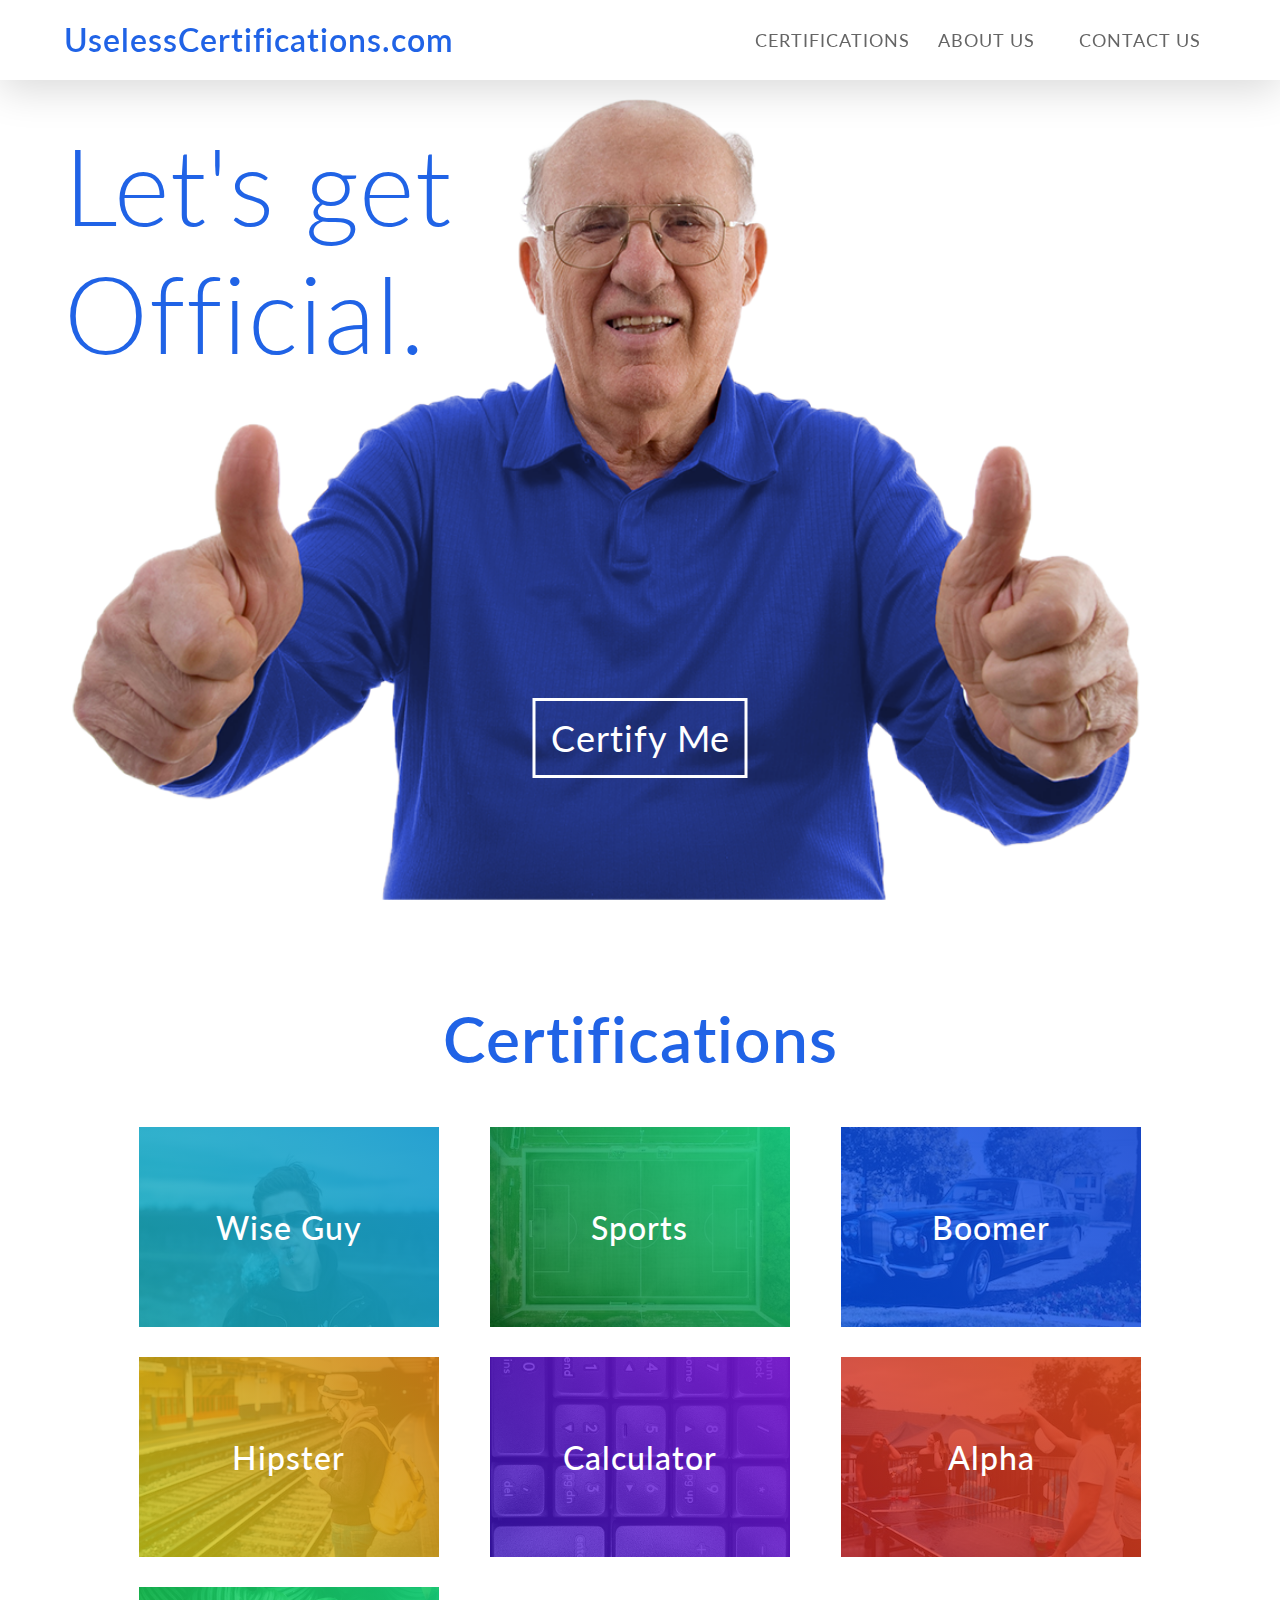
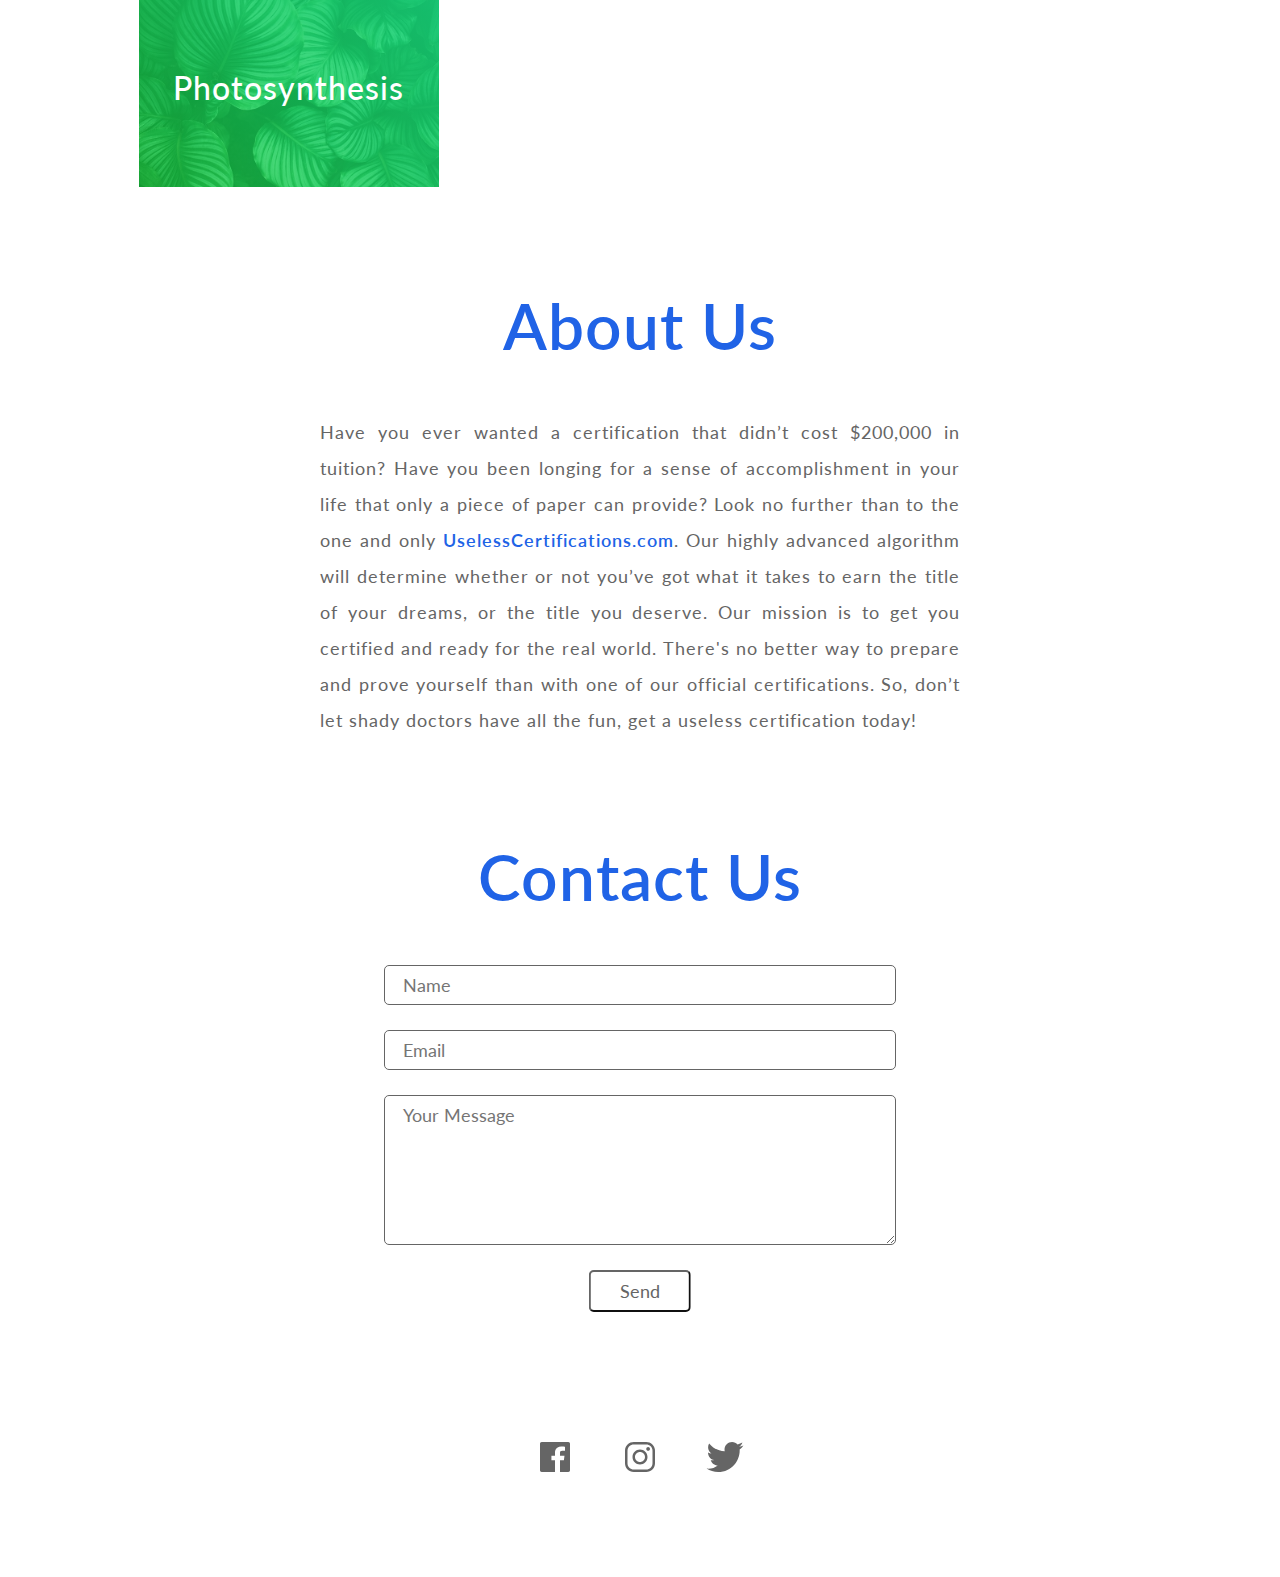
<file: index.html>
<!DOCTYPE html>
<html lang="en">

<head>
  <!-- Global site tag (gtag.js) - Google Analytics -->
  <script async src="https://www.googletagmanager.com/gtag/js?id=UA-149507678-1"></script>
  <script src="analytics.js" type="text/javascript"></script>
  
  <!-- Meta Data -->
  <meta charset="UTF-8">
  <meta name="viewport" content="width=device-width, initial-scale=1.0">
  <meta name="description" content="Free useless certification to share with your friends and family">
  <meta name="keywords" content="useless online, certifications, online certifications, funny certifications, official online, official funny, quiz game, funny quiz, parody certification, free easy online certifications, funny online certifications">
  <meta name="author" content="Joey Harig, Atticus Ezis">
  <title>Useless Certifications</title>
  
  <!-- Styles -->
  <link href="https://fonts.googleapis.com/css?family=Lato:100,300,400,600,900" rel="stylesheet" type="text/css">
  <link rel="stylesheet" href="assets/style.css">
  
</head>

<body>

    <div id="top"></div>
    <div id="navigation" class="sticky">
        <a class="logo" href="#top" name="home_link">UselessCertifications.com</a>
        <a class="nav-item" href="#certifications" name="certifications_link">CERTIFICATIONS</a>
        <a class="nav-item" href="#about" name="about_link">ABOUT US</a>
        <a class="nav-item" href="#contact" name="contact_link">CONTACT US</a>
        <div id="menu"></div>
        <div  class="nav-item" id="menu-close"></div>
    </div>

    <header id="header">
        <h1 class="slogan">Let's get Official.</h1>
        <a class="btn btn-certify-me" href="#cert" name="certify_me_btn">Certify Me</a>
    </header>

    <!------------------------------ Certifications --------------------------->
    <section id="certifications" class="section">
        <div id="cert"></div>
        <h1 class="section-title ">Certifications</h1>
        <div class="topics">
            <div class="topic" id="wiseguy" name="wiseguy_quiz">Wise Guy</div>
            <div class="topic" id="sports" name="sports_quiz">Sports</div>
            <div class="topic" id="boomer" name="boomer_quiz">Boomer</div>
            <div class="topic" id="hipster" name="hipster_quiz">Hipster</div>
            <div class="topic" id="calculator" name="calculator_quiz">Calculator</div>
            <div class="topic" id="alpha" name="alpha_quiz">Alpha</div>
            <div class="topic" id="photosynthesis" name="photosynthesis_quiz">Photosynthesis</div>
        </div>
    </section>
    <!------------------------------ About --------------------------->
    <section id="about" class="section">
        <h1 class="section-title ">About Us</h1>
        <div class="about-body">
        Have you ever wanted a certification that didn’t cost $200,000 in tuition? Have you been longing for a sense of accomplishment in your life that only a piece of paper can provide? Look no further than to the one and only <p class="bold">UselessCertifications.com</p>. Our highly advanced algorithm will determine whether or not you’ve got what it takes to earn the title of your dreams, or the title you deserve. Our mission is to get you certified and ready for the real world. There's no better way to prepare and prove yourself than with one of our official certifications. So, don’t let shady doctors have all the fun, get a useless certification today!
        </div>
    </section>

    <!------------------------------ Contact --------------------------->
    <section id="contact" class="section">
        <h1 class="section-title ">Contact Us</h1>
        <div class="contact-form">
            <form action="https://formkeep.com/f/b313077a3e76"
                  accept-charset="UTF-8"
                  enctype="multipart/form-data"
                  method="POST">
                
                <div class="form-row">
                    <input class="form-input" type="text" name="name" id="name" placeholder="Name" required>
                </div>

                <div class="form-row">
                    <input class="form-input" type="email" name="email" id="email" placeholder="Email" required>
                </div>
                
                <div class="form-row">
                    <textarea class="form-text-area" name="message" id="message" placeholder="Your Message" rows="6"></textarea>
                </div>

                <div class="form-row">
                    <input type="submit" class="form-input btn" value="Send" name="send_contact_form_btn">
                </div>

            </form>
        </div>
    </section>
    <!------------------------------ Footer --------------------------->
    <footer>
            <div class="footer-item btn" id="facebook-link" name="facebook_link"></div>
            <div class="footer-item btn" id="instagram-link" name="instagram_link"></div>
            <div class="footer-item btn" id="twitter-link" name="twitter_link"></div>
    </footer>
    
    <!------------------------------ Quiz screen --------------------------->
    <div  id="certification-quiz-screen">
        <div id="certification-quiz">
            
            <svg class="btn" id="close"></svg>

            <div id="title-box">
                <div id="quiz-title"></div>
                <div id="quiz-description"></div>
                <div class="btn" id="button-start" name="start_quiz_btn">Start</div>
            </div>

            <div id="question-box">
                <div id="question-title"></div>
                <div id="question-description"></div>

                <div id="options-box">
                    <div class="option-box" id="option-a">
                        <div class="option-selector">a ) </div>
                        <div class="option-text"></div>
                    </div>

                    <div class="option-box" id="option-b">
                        <div class="option-selector">b ) </div>
                        <div class="option-text"></div>
                    </div>

                    <div class="option-box" id="option-c">
                        <div class="option-selector">c ) </div>
                        <div class="option-text"></div>
                    </div>

                    <div class="option-box" id="option-d">
                    <div class="option-selector">d ) </div>
                        <div class="option-text"></div>
                    </div>
                </div>

                <div class="btn" id="button-next">Next</div>

            </div>

            <div id="results-box">
                <div id="results-title"></div>
                <div id="results-description"></div>
                <div class="btn" id="results-download" name="download_btn">View Certificate</div>
                <div class="btn" id="dumbass-download" name="download_dumbass_btn">View Certificate</div>
            </div>
        </div>
    </div>
  <script src="app.js" type="text/javascript"></script>
</body>

</html>
</file>
<file: assets/style.css>
:root {
  --primary: rgb(32,99,230); /* blue */
  --primary-light: rgba(32,99,230, 0.7); /* light blue */
  --primary-lightest: rgba(32,99,230, 0.9);
  --grey-dark: rgb(101,101,101) ;
  --grey-light: rgb(236,236,236);
  --white: rgb(255,255,255);
}

html {
  /* border-box box model allows us to add padding and border to our elements without increasing their size */
  box-sizing: border-box;
  /*text-shadow: 0 2px 0 rgba(0, 0, 0, 0.07);*/
}

/*
  Inherit box-sizing: border-box; from our <html> selector
*/
*,
*:before,
*:after {
  box-sizing: border-box;
  font-family: Lato;
  margin: 0;
  padding: 0;
}

body {
  background-color: var(--white);
  background-size: 340px, auto;
  background-attachment: fixed;
  letter-spacing: 1px;
  width: 100vw;
}

a {
  text-decoration: none;
}

.sticky {
  position: -webkit-sticky; /* Safari */
  position: sticky;
}

/* NAVIGATION */

#navigation {
  display: grid;
  box-shadow: 0px 10px 40px rgba(0, 0, 0, 0.15);
  z-index: 2;
  background-color: var(--white);
  top: 0;
}

.nav-item {
  display: grid;
  align-items: center;
  justify-content: center;
  font-size: 18px;
  font-weight: 400;
  color: var(--grey-dark);
}

.nav-item:hover, .nav-item:active{
  color: var(--primary);
}

.logo {
  display: grid;
  align-items: center;
  color: var(--primary);
  font-size: 32px;
  font-weight: 600;
}

#menu, #menu-close{
  visibility: hidden;
}



/* HEADER */

#header {
  position: relative;
  display: block;
  height: calc(100vh - 80px);
  width: 100%;
  background-size: cover;
  background-position: top;
  z-index: 1;
}

.btn {
  cursor: pointer;
}

.slogan {
  position: relative;
  display: block;
  font-weight: 300;
  color: var(--primary);
}

.btn-certify-me {
  position: absolute;
  left: 50%;
  transform: translate(-50%, -50%);
  font-weight: 400;
  border-style: solid;
  color: var(--white);
  border-color: var(--white);
}

#certifications {
  position: relative;
  width: 80%;
  left: 50%;
  transform: translate(-50%, 0%);
}

.section-title {
  text-align: center;
  margin: 100px 0px 50px 0px;
  font-size: 64px;
  font-weight: 600;
  color: var(--primary);
}

/*  CERTIFICATIONS  */
.topics {
  display: grid;
  grid-gap: 30px;
  justify-items: center;
}

.topic {
  display: grid;
  background-size: cover;
  background-position: center;
  text-align: center;
  align-content: center;
  width: 300px;
  height: 200px;
  font-size: 32px;
  color: var(--white);
  font-weight: 500;
  cursor: pointer;
}

.topic:hover {
  transform: rotate(2deg);
  font-size: 34px;
  font-weight: 600;
}

/*  TOPICS  */

#sports {
  background-image: linear-gradient( 45deg,  rgba(5, 107, 30, 0.7), rgba(23, 211, 133, 0.9)), url(img//cert-bg//sports.jpg);
}

#calculator {
  background-image: linear-gradient( 45deg, rgba(67, 23, 211, 0.7), rgba(120, 23, 211, 0.9)), url(img//cert-bg//calculator.jpg);
}

#wiseguy {
  background-image: linear-gradient( 45deg, rgba(23, 198, 211, 0.7), rgba(23, 158, 211, 0.9)), url(img//cert-bg//wiseguy.jpeg);
}

#hipster {
  background-image: linear-gradient( 45deg, rgba(211, 208, 23, 0.8), rgba(211, 129, 23, 0.9)), url(img//cert-bg//hipster.jpeg);
}

#boomer {
  background-image: linear-gradient( 45deg, rgba(0, 81, 255, 0.7), rgba(23, 73, 211, 0.9)), url(img//cert-bg//boomer.jpeg);
}

#alpha {
  background-image: linear-gradient( 45deg, rgba(211, 23, 23, 0.7), rgba(211, 67, 23, 0.9)), url(img//cert-bg//alpha.jpeg);
} 

#photosynthesis {
  background-image: linear-gradient( 45deg, rgba(23, 211, 64, 0.7), rgba(23, 211, 123, 0.9)), url(img//cert-bg//photosynthesis.jpg);
} 

/*   ABOUT   */

#about, #contact {
  position: relative;
  display: block;
  width: 50%;
  left: 50%;
  transform: translate(-50%, 0%);
  align-items: center;
}

.about-body {
  text-align: justify;
  position: relative;
  display: inline-block;
  font-weight: 400;
  font-size: 18px;
  line-height: 36px;
  color: var(--grey-dark);
}

.bold {
  display: inline;
  font-weight: 600;
  color: var(--primary); 
}

/*   CONTACT   */

.contact-form {
  display: block;
  font-size: 18px;
  width: 80%;
  margin-left: 50%;
  transform: translate(-50%, 0%);
}

.form-input {
  display: inline;
  font-size: inherit;
  width: 100%;
  -webkit-appearance: none;
  -moz-appearance: none;
  border-radius: 5px;
  border-color: var(--grey-dark);
  color: var(--grey-dark);
}

.form-text-area:focus, .form-input:focus {
  outline: none;
  border-color: var(--primary);
}

.form-input[type=text],
.form-input[type=email] {
  border-style: solid;
  padding: 8px 18px 8px 18px;
  border-width:  1px;
}

.form-input[type=submit] {
  width: 20%;
  margin-left: 50%;
  transform: translate(-50%, 0%);
  padding: 8px 8px 8px 8px;
  background-color: var(--white);
}

.form-input[type=submit]:hover {
  border-color: var(--grey-dark);
  background-color: var(--grey-dark);
  color: var(--white);
}

.form-text-area {
  display: block;
  border-style: solid;
  border-color: var(--grey-dark);
  color: var(--grey-dark);
  border-width:  1px;
  border-radius: 5px;
  padding: 8px 18px 8px 18px;
  font-size: inherit;
  width: 100%;
}

.form-row {
  margin: 25px auto;
}

/*  Footer  */
footer {
  padding: 100px 0px 100px 0px;
  display: grid;
  grid-template-columns: 1fr 1fr 1fr;
  width: 20vw;
  margin-left: 50%;
  transform: translate(-50%, 0%);
}

#facebook-link, #instagram-link, #twitter-link {
  background-size: 40px 40px;
  background-color: var(--grey-dark);
  width: 40px;
  height: 40px;
}

#facebook-link:hover, #instagram-link:hover, #twitter-link:hover {
  background-color: var(--primary);
}

#facebook-link {
  -webkit-mask-image: url(icons//logo-facebook.svg);
  mask: url(icons//logo-facebook.svg) no-repeat 50% 50%;
}

#instagram-link {
  -webkit-mask-image: url(icons//logo-instagram.svg);
  mask: url(icons//logo-instagram.svg) no-repeat 50% 50%;
}

#twitter-link {
  -webkit-mask-image: url(icons//logo-twitter.svg);
  mask: url(icons//logo-twitter.svg) no-repeat 50% 50%;
}

.footer-item {
  display: grid;
  display: inline-block;
  margin-left: 50%;
  transform: translate(-50%, 0%);
}


/*   QUIZ   */

#certification-quiz-screen {
  position: absolute;
  width: 100vw;
  height: 100vh;
  z-index: 2;
  background-color: rgba(36, 36, 36, 0.9);
  bottom: 0;
  position: sticky;
  position: -webkit-sticky; /* Safari */
}


#certification-quiz {
  position: relative;
  height: 90%;
  width: 65%;
  background-color: var(--white);
  top: 50%;
  left: 50%;
  transform: translate(-50%, -50%);
}

#title-box, #question-box, #results-box {
  width: 80%;
  position: absolute;
  margin: 5% 15% 5% 15%; 
}

#quiz-title, #question-title, #results-title {
  display: block;
  font-weight: 600;
  font-size: 48px;
  color: var(--primary);
}

#quiz-description, #question-description, #results-description{
  margin-top: 5%;
  font-weight: 400;
  font-size: 18px;
  line-height: 27px;
  color: var(--grey-dark);
}

#button-start, #button-next, #results-download, #dumbass-download {
  display: block;
  position: absolute;
  left: 50%;
  transform: translate(-50%, -50%);
  font-weight: 400;
  color: var(--grey-dark);
  text-align: center;
}

#options-box {
  margin-top: 5%;
  display: grid;
}

.option-box {
  margin: 0px 0px 18px 0px;
  color: var(--grey-dark);
  font-weight: 400;
}

.option-text, .option-selector {
  display: inline;
  font-size: 18px;
  line-height: 24px;
  font-weight: inherit;
  color: inherit;
  cursor: pointer;
}

.option-text {
  margin-left: 18px;
  white-space: pre-wrap;
}

#close {
  margin: 5% 0% 0px 95%;
  transform: translate(-50%, -50%);
  width: 25px;
  height: 25px;
  position: absolute;
  display: block;
  z-index: 2;
  -webkit-mask-image: url(icons//close.svg);
  mask: url(icons//close.svg) no-repeat 50% 50%;
  background-size: 25px 25px;
  background-color: var(--grey-dark);
}

#button-start:hover, #button-next:hover, #results-download:hover {
  color: var(--primary);
  font-weight: 600;
}


.option-text:before {
  color: var(--grey-dark);
}

.option-box:hover {
  color: var(--primary);
}

.selected {
  color: var(--primary);
  font-weight: 600;
}

/* ----------------------------- smart phones (portrait and landscape) ------------------------ */
@media only screen and (min-width : 320px) and (max-width : 766px) {
  
  #navigation {
    grid-gap: 0px;
    width: 100vw;
    grid-template-rows: 2fr 1fr 1fr 1fr 40%;
    padding: 10px 5% 10px 5%;
    height: 60px;
  }
  
  .nav-item {
    visibility: hidden;
    font-size: 18px;
    font-weight: 400;
    margin-top: 0vh;
    color: var(--primary);
  }
  
  .logo {
    font-size: 18px;
    transform: translate(0%, 50%);
  }

  .logo-nav-open {
    visibility: hidden;
  }

  #menu {
    display: grid;
    visibility: visible;
    position: absolute;
    left: calc(95% - 15px);
    top: 50%;
    transform: translate(-50%, -50%);
    width: 40px;
    height: 40px;
    -webkit-mask:  url(icons//menu.svg) no-repeat 50% 50%;
    mask: url(icons//menu.svg) no-repeat 50% 50%;
    background-size: 30px 30px;
    background-color: var(--primary);
    cursor: pointer;
  }

  #menu-close {
    position: absolute;
    left: 50%;
    bottom: 25%;
    transform: translate(-50%, -50%);
    width: 40px;
    height: 40px;
    -webkit-mask:  url(icons//close.svg) no-repeat 50% 50%;
    mask: url(icons//close.svg) no-repeat 50% 50%;
    background-size: 30px 30px;
    background-color: var(--primary);
    cursor: pointer;
  }

  .nav-screen-open {
    height: 100vh !important;
  }

  .nav-item-open {
    visibility: visible !important;
  }


  #header {
    height: calc(90vh - 60px);
    background-image: url(img//thumbs_up/thumbs_up_mobile.png);
    background-position: bottom;
  }
  
  .slogan {
    text-align: center;
    left: 50%;
    transform: translate(-50%, -50%);
    top: 25%;
    width: 300px;
    font-size: 64px;
  }

  .btn-certify-me {
    bottom: 5%;
    padding: 10px;
    font-size: 32px;
    border-width: 2px;
    font-size: 18px;
  }

  .section-title {
    text-align: center;
    margin: 100px 0px 25px 0px;
    font-size: 40px;
  }

  #certifications { 
    width: 80%;
  }

  .topics { margin: 0px; }

  .topic {
    width: 200px;
    height: 130px;
    font-size: 24px;
  }

/*   ABOUT   */

#about, #contact {
  width: 90%;
}

.about-body {
  margin: 0% 5% 0 5%;
  font-weight: 400;
  font-size: 14px;
  line-height: 28px;
  text-align: left;
}

/*   CONTACT   */

.contact-form {
  font-size: 14px;
}

.form-input[type=text],
.form-input[type=email] {
  padding: 8px 14px 8px 14px;
}

.form-text-area {
  padding: 8px 14px 8px 14px;
}

.form-row {
  margin: 20px auto;
}

/*  Footer  */
footer {
  padding: 60px 0px;
  width: 60vw;
  left: 50%;
  transform: translate(-50%, 0%);
}

  /*  QUIZ SCREEN  */
  #certification-quiz-screen {
    background-color: var(--white);
  }

  #certification-quiz {
    height: 100%;
    width: 100%;
  }
  #title-box, #question-box, #results-box {
    margin: 10% 10% 30% 10%; 
  }
  
  #quiz-title, #question-title, #results-title {
    font-size: 32px;
  }
  
  #quiz-description, #question-description, #results-description{
    margin-top: 5%;
    font-size: 14px;
    line-height: 21px;
  }
  
  #button-start, #button-next, #results-download, #dumbass-download {
    top: 70vh;
    font-size: 24px;
  }
  
  #options-box {
    margin-top: 5%;
  }
  
  .option-box {
    margin: 0px 0px 14px 0px;
  }
  
  .option-text, .option-selector {
    font-size: 14px;
    line-height: 21px;
  }
  
  .option-text {
    margin-left: 14px;
  }
  
  #close {
    margin: 90vh 0% 0px 50%;
    width: 25px;
    height: 25px;
    background-size: 25px 25px;
  }
  
  #button-start:hover, #button-next:hover, #results-download:hover, #dumbass-download:hover {
    color: var(--grey-dark);
    font-weight: 400;
  }
  
}

/* -------------------------------- iPads (portrait and landscape) ---------------------------------------- */
@media only screen and (min-width : 767px) and (max-width : 1023px) {

  #navigation {
    grid-gap: 10px;
    grid-template-columns: 50% 1fr 1fr 1fr;
    padding: 25px 20px 25px 20px;
    height: 80px;
  }

  .nav-item {
    font-size: 14px;
  }
  
  .logo {
    font-size: 24px;
  }

  #header {
    height: calc(100vh - 80px);
    background-size: cover;
    background-position: top;
    background-image: url(img//thumbs_up/thumbs_up_tablet.png);
  }

  .slogan {
    text-align: center;
    left: 50%;
    transform: translate(-50%, -50%);
    top: 20%;
    width: 500px;
    font-size: 124px;
  }

  .btn-certify-me {
    bottom: 10%;
    padding: 15px;
    font-size: 32px;
    border-width: 3px;
    font-size: 36px;
  }
  
  .btn-certify-me:active {
    font-size: 32px;
  }
  
  .topics {
    grid-template-columns: 1fr 1fr;
    grid-gap: 15px;
  }

  .topic {
    width: 250px;
    height: 130px;
  }

  #certifications {
    margin: 100px 0% 100px 0%;
  }

  /*   ABOUT   */

  #about, #contact {
    width: 60%;
  }


  /*  Footer  */
  footer {
    padding: 80px 0px;
    width: 40vw;
  }
  
  /*  Quiz Screen  */
  #certification-quiz {
    height: 80%;
    width: 80%;
  }
  #title-box, #question-box, #results-box {
    margin: 15% 10% 30% 10%; 
  }
  
  #quiz-title, #question-title, #results-title {
    font-size: 42px;
  }
  
  #quiz-description, #question-description, #results-description{
    margin-top: 10%;
    font-size: 18px;
    line-height: 27px;
  }
  
  #button-start, #button-next, #results-download, #dumbass-download {
    top: 50vh;
    font-size: 36px;
  }
  
  #options-box {
    margin-top: 10%;
  }
  
  .option-box {
    margin: 0px 0px 16px 0px;
  }
  
  .option-text, .option-selector {
    font-size: 18px;
    line-height: 27px;
  }
  
  .option-text {
    margin-left: 18px;
  }
  
  #close {
    margin: 70vh 0% 0px 50%;
    width: 30px;
    height: 30px;
    background-size: 30px 30px;
  }
}

/* ------------------------------------------- Desktops and laptops ---------------------------------------------- */
@media only screen  and (min-width : 1024px) {

  #navigation {
    padding: 20px 5% 20px 5%;
    grid-template-columns: 60% 1fr 1fr 1fr;
    height: 80px;
  }

  #header {
    background-image: url(img//thumbs_up/thumbs_up_web_medium.png);
  }

  .slogan {
    left: 5%;
    top: 5%;
    width: 500px;
    font-size: 106px;
  }

  .btn-certify-me {
    bottom: 10%;
    padding: 15px;
    border-width: 3px;
    font-size: 36px;
  }

  .btn-certify-me:hover {
    font-size: 38px;
    box-shadow: 0px 10px 40px rgba(0, 0, 0, 0.30);
  }
  
  .btn-certify-me:active {
    font-size: 36px;
  }

  .topics {
    grid-template-columns: 1fr 1fr 1fr;
  }

  #certification-quiz {
    height: 90%;
    width: 60%;
  }
  #title-box, #question-box, #results-box {
    margin: 10% 10% 10% 10%; 
  }
  
  #quiz-title, #question-title, #results-title {
    font-size: 42px;
  }
  
  #quiz-description, #question-description, #results-description{
    margin-top: 5%;
    font-size: 18px;
    line-height: 27px;
  }
  
  #button-start, #button-next, #results-download, #dumbass-download {
    top: 65vh;
    font-size: 36px;
  }
  
  #options-box {
    margin-top: 5%;
  }
  
  .option-box {
    margin: 0px 0px 18px 0px;
  }
  
  .option-text, .option-selector {
    font-size: 18px;
    line-height: 27px;
  }
  
  .option-text {
    margin-left: 18px;
  }
  
  #close {
    margin: 5% 0% 0px 95%;
    width: 30px;
    height: 30px;
    background-size: 30px 30px;
  }

}

/* --------------------------------- Large screens --------------------------------- */
@media only screen  and (min-width : 1824px) {



}
</file>
